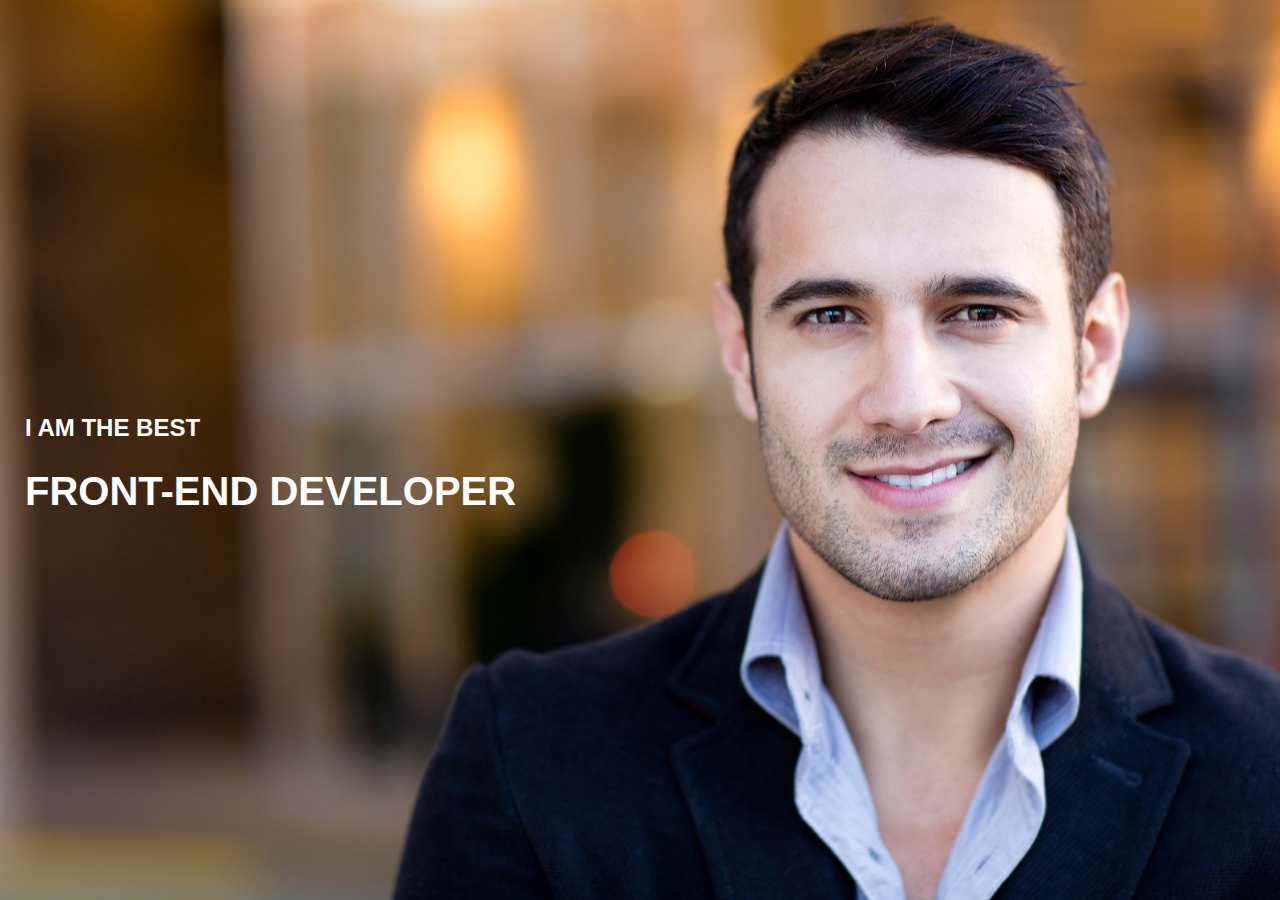
<file: zadania_domowe/zad-2/index.html>
<!DOCTYPE html>
<html lang="en">

<head>
    <meta charset="UTF-8">
    <link rel="stylesheet" href="style.css">
    <link rel="stylesheet" href="responsive.css">
    <title>Document</title>
</head>

<body>

    <div id="container">
       <div class="image"></div>
        <div class="title">
            <h2>I am the best</h2>
            <h1>Front-end developer</h1>
        </div>
    </div>

</body>

</html>
</file>
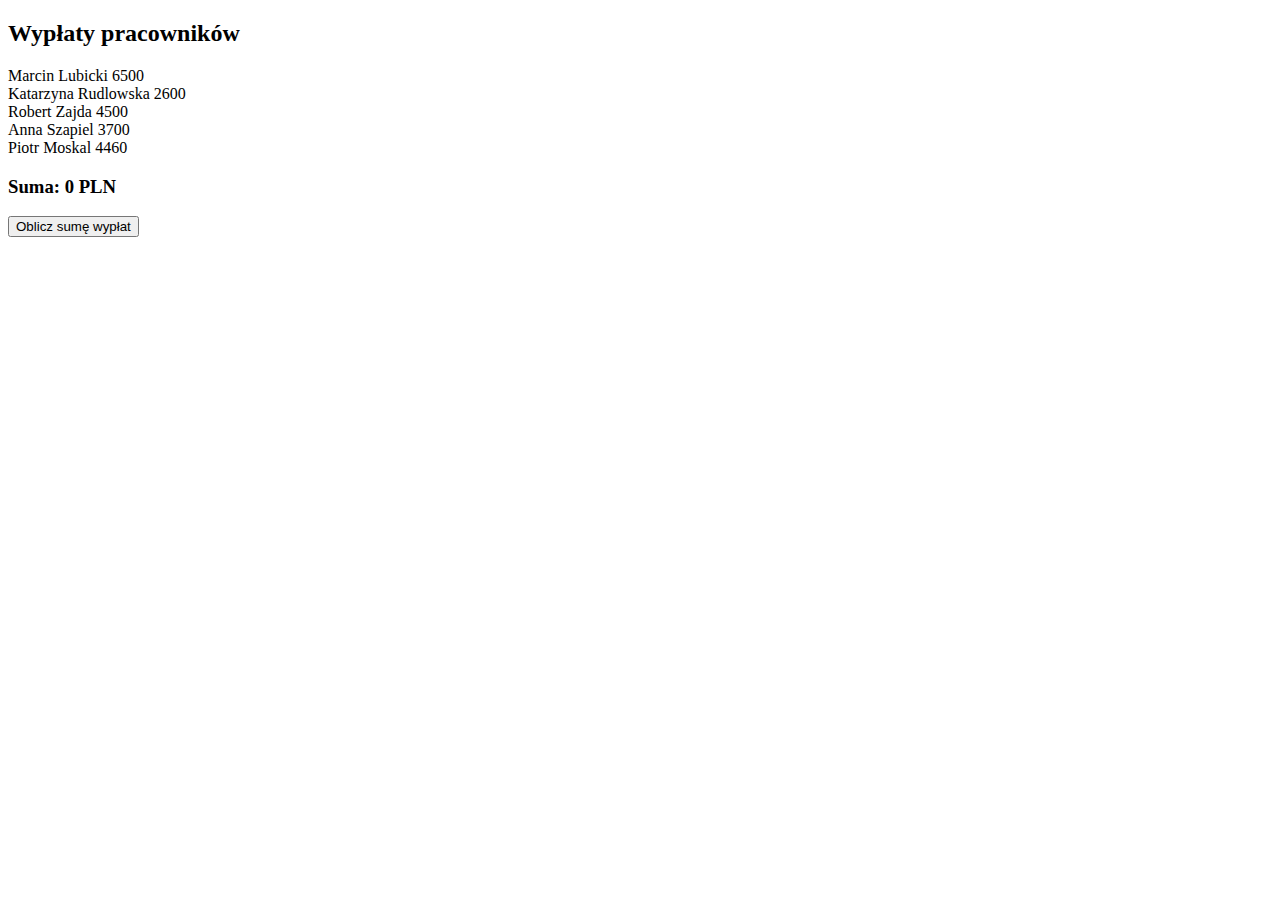
<file: zadania_domowe/zad-8-suma-wyplat/index.html>
<!DOCTYPE html>
<html lang="en">

<head>
    <meta charset="UTF-8">
    <title>Document</title>
</head>

<body>

    <div id="employees">
        <div>
            <h2>Wypłaty pracowników</h2>
        </div>
        <div id="person1">
            <span class="first-name">Marcin</span>
            <span class="last-name">Lubicki</span>
            <span class="salary">6500</span>
        </div>
        <div id="person2">
            <span class="first-name">Katarzyna</span>
            <span class="last-name">Rudlowska</span>
            <span class="salary">2600</span>
        </div>
        <div id="person3">
            <span class="first-name">Robert</span>
            <span class="last-name">Zajda</span>
            <span class="salary">4500</span>
        </div>
        <div id="person4">
            <span class="first-name">Anna</span>
            <span class="last-name">Szapiel</span>
            <span class="salary">3700</span>
        </div>
        <div id="person5">
            <span class="first-name">Piotr</span>
            <span class="last-name">Moskal</span>
            <span class="salary">4460</span>
        </div>
        <div>
            <h3>Suma: <span id="sum">0</span> PLN</h3>
        </div>
    </div>
    <button id="count-sum">Oblicz sumę wypłat</button>

    <script src="jquery-3.2.1.min.js"></script>
    <script src="main.js"></script>

</body>

</html>
</file>
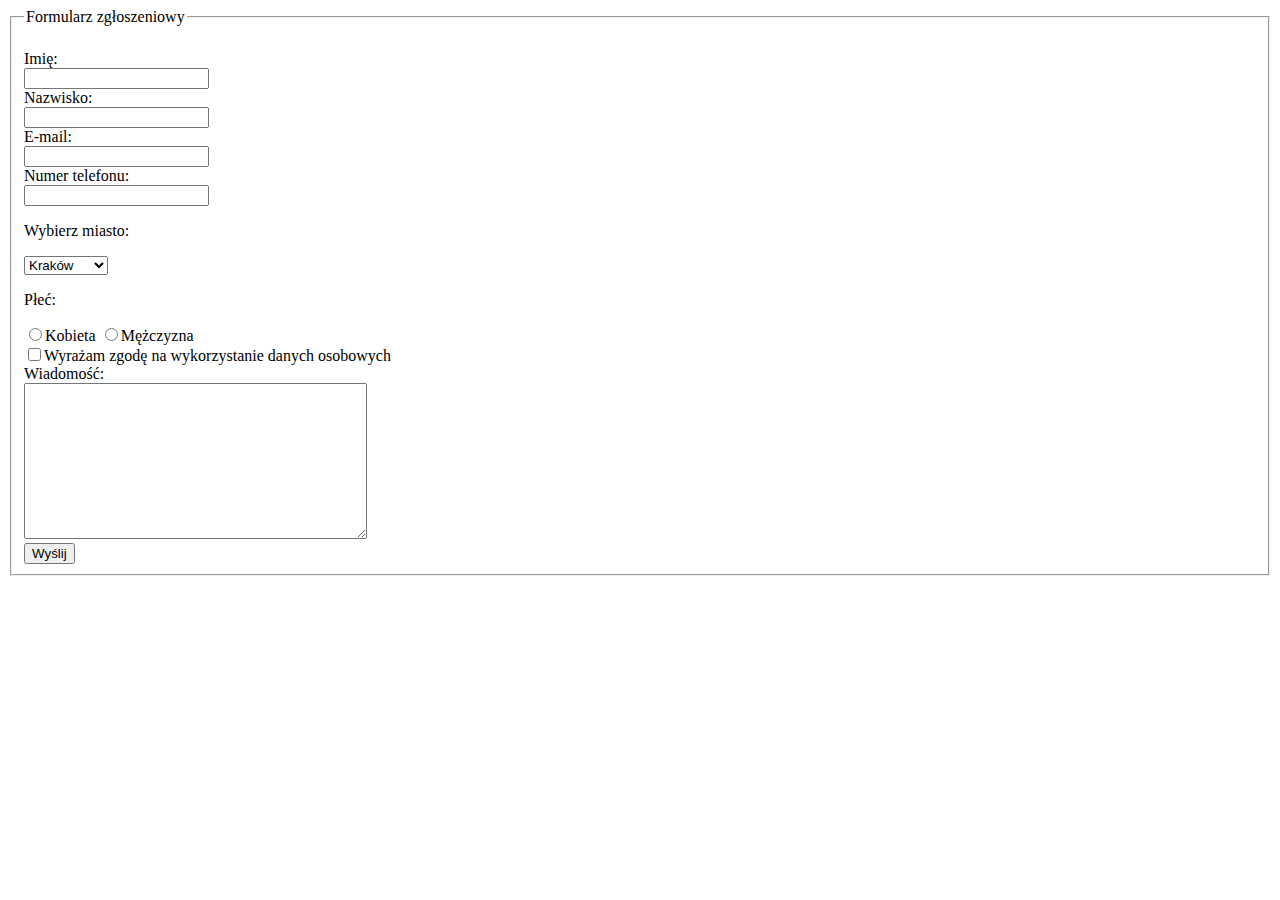
<file: zadania_domowe/zadanie1formularz.html>
<!DOCTYPE html>
<html lang="pl">

<head>
    <meta charset="UTF-8">
    <title>Formularz</title>
</head>

<body>

    <form action="https://formspree.io/malibu193@wp.pl" method="post">

       <fieldset>
                          
        <legend>Formularz zgłoszeniowy</legend><br />
        <label for="imie">Imię:</label><br />
        <input type="text" id="imie">
        <br/>

        <label for="nazwisko">Nazwisko:</label><br />
        <input type="text" id="nazwisko">
        <br/>

        <label for="email">E-mail:</label><br />
        <input type="email" name="email">
        <br />

        <label for="numer telefonu">Numer telefonu:</label><br />
        <input type="tel" id="numer-telefonu">
        <br />

        <p>Wybierz miasto:</p>
        <select name="nazwa">
            <option value="krakow" selected>Kraków</option>
            <option value="warszawa">Warszawa</option>
            <option value="gdansk">Gdańsk</option>
        </select>

        <p>Płeć:</p>
        <input type="radio" name="plec" value="kobieta" id="kobieta" /><label for="kobieta">Kobieta</label>
        <input type="radio" name="plec" value="mezczyzna" id="mezczyzna" /><label for="mezczyzna">Mężczyzna</label>
        <br />

        <input type="checkbox" name="zgoda-marketingowa" value="jest-zgoda" id="zgoda" /><label for="zgoda">Wyrażam zgodę na wykorzystanie danych osobowych</label>

        <br/>

        <label for="wiadomosc">Wiadomość:</label><br />
        <textarea name="wiadomosc" id="wiadomosc" cols="40" rows="10" maxlength="100"></textarea>
        <br />

        <input type="submit" value="Wyślij">

        </fieldset>
    </form>

</body>

</html>
</file>
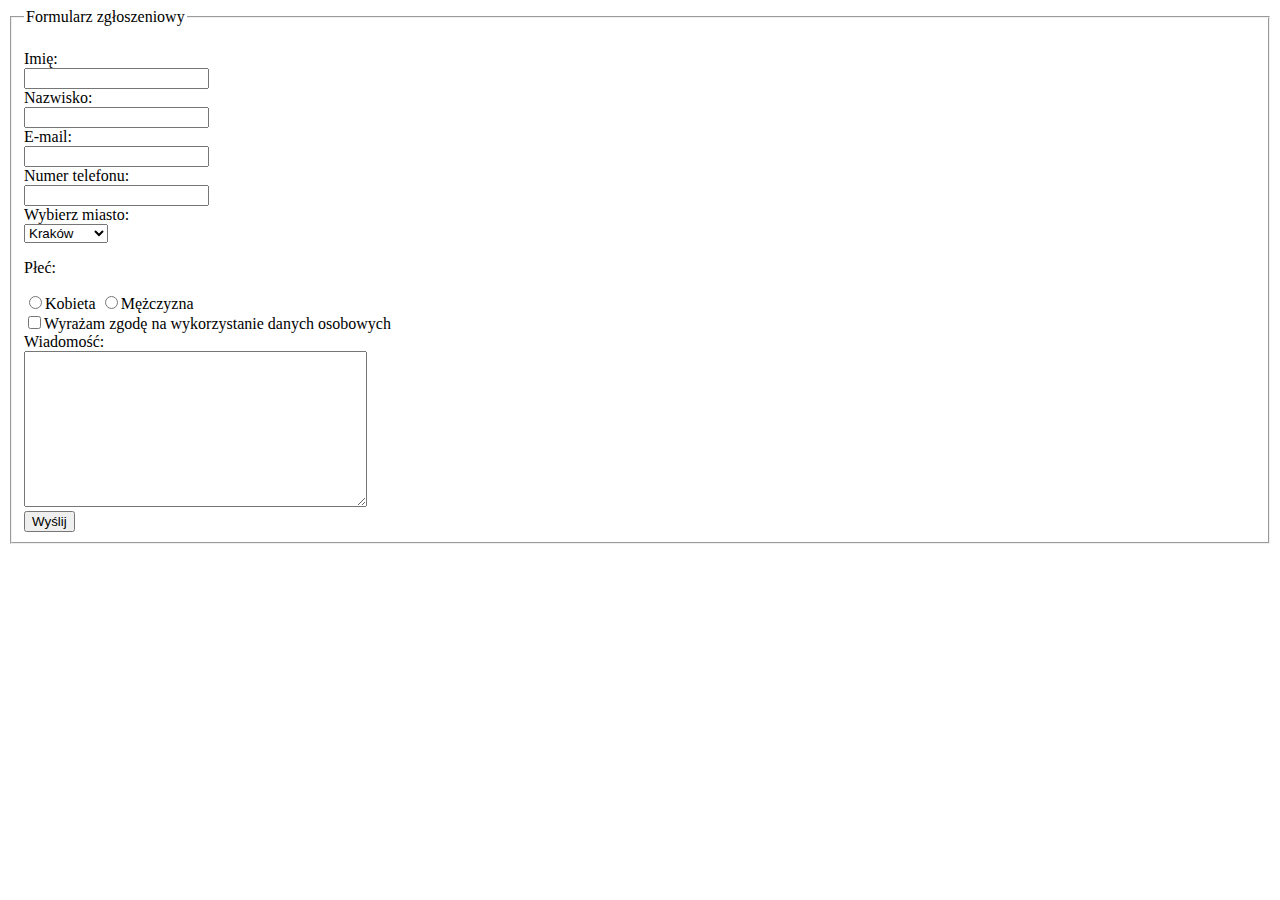
<file: zadania_domowe/zad-1/zadanie1formularz.html>
<!DOCTYPE html>
<html lang="pl">

<head>
    <meta charset="UTF-8">
    <title>Formularz</title>
    
</head>

<body>

    <form action="https://formspree.io/malibu193@wp.pl" method="post">

       <fieldset>
                          
        <legend>Formularz zgłoszeniowy</legend><br />
        
        <label for="imie">Imię:</label><br />
        <input type="text" id="imie">
        <br/>

        <label for="nazwisko">Nazwisko:</label><br />
        <input type="text" id="nazwisko">
        <br/>

        <label for="email">E-mail:</label><br />
        <input type="email" id="email">
        <br />

        <label for="numer-telefonu">Numer telefonu:</label><br />
        <input type="tel" id="numer-telefonu">
        <br />

        <label for="miasto">Wybierz miasto:</label><br />
        <select name="nazwa" id="miasto">
            <option value="krakow" selected>Kraków</option>
            <option value="warszawa">Warszawa</option>
            <option value="gdansk">Gdańsk</option>
        </select>

        <p>Płeć:</p>
        <input type="radio" name="plec" value="kobieta" id="kobieta" /><label for="kobieta">Kobieta</label>
        <input type="radio" name="plec" value="mezczyzna" id="mezczyzna" /><label for="mezczyzna">Mężczyzna</label>
        <br />

        <input type="checkbox" name="zgoda-marketingowa" value="jest-zgoda" id="zgoda" /><label for="zgoda">Wyrażam zgodę na wykorzystanie danych osobowych</label>

        <br/>

        <label for="wiadomosc">Wiadomość:</label><br />
        <textarea name="wiadomosc" id="wiadomosc" cols="40" rows="10" maxlength="100"></textarea>
        <br />

        <input type="submit" value="Wyślij">

        </fieldset>
    </form>

</body>

</html>
</file>
<file: zadania_domowe/zad-2/style.css>
body {
        font-family: Verdana, sans-serif;
        margin: 0;
    }

    h1,
    h2 {
        text-transform: uppercase;
        color: white;
    }

    h1 {
        font-size: 40px;
    }

    #container {
        position: relative;
    }


    .image {
        height: 100vh;
        width: 100vw;
        background-size: cover;
        background-position: center center;
        background-image: url(man-1.jpg);
    }

    .title {
        position: absolute;
        top: 50%;
        left: 0;
        transform: translateY(-50%);
        padding: 35px 0 0 25px;
</file>
<file: zadania_domowe/zad-2/responsive.css>
@media (max-width: 992px) {

        .image {
            height: 50vh;
        }

        h1,
        h2 {
            color: black;
        }

        .title {
            transform: none;
            top: 500px;
            text-align: center;
            padding: 0 15% 0 15%;
        }
    }

    @media (min-width: 992px) and (max-width: 1170px) {

        .image {
            background-image: url(man-2.jpg);
            height: 70vh;
        }

        .title {
            position: absolute;
            top: 0;
            right: 0;
            padding: 220px 20px 0 0;
            text-align: right;
        }
    }
</file>
